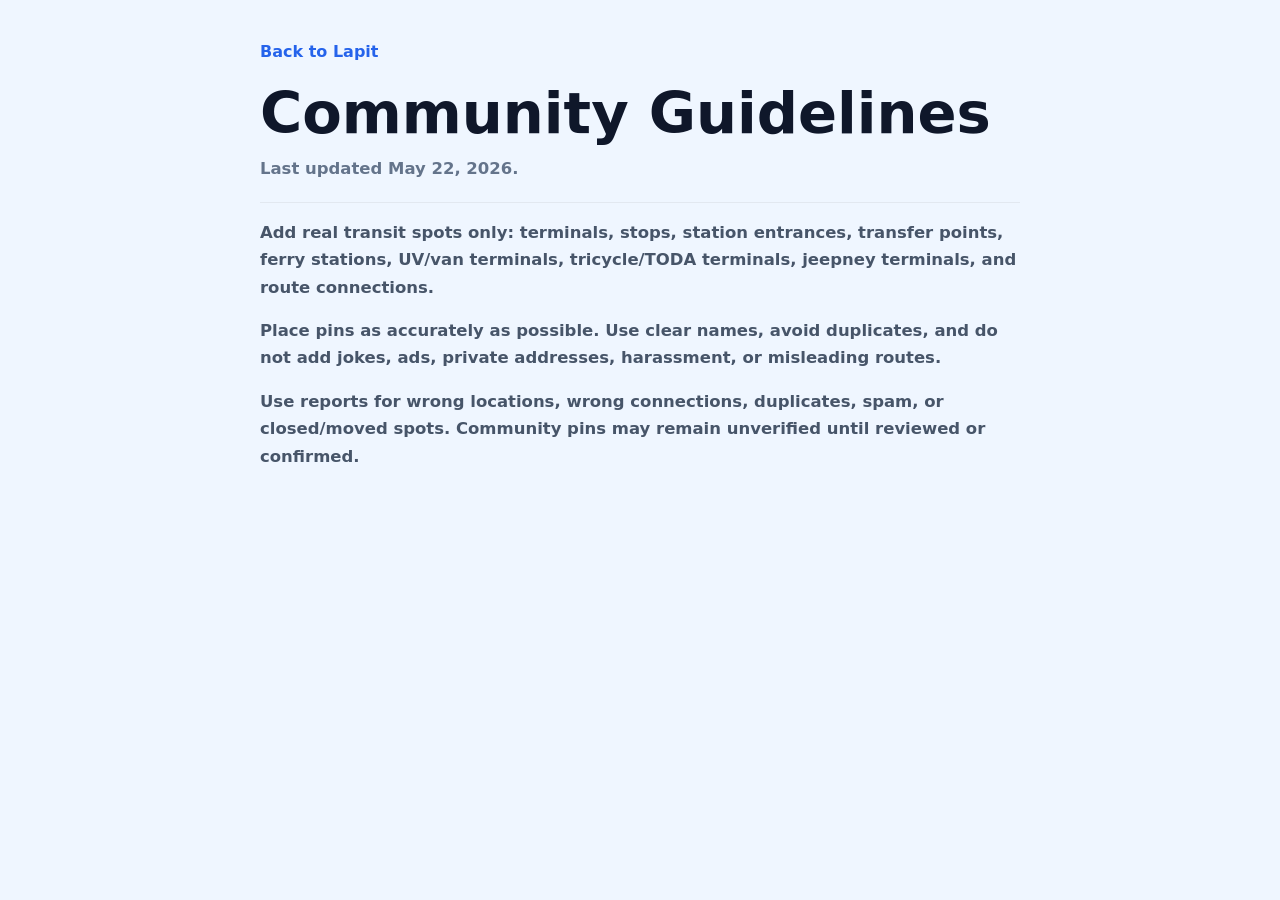
<file: community-guidelines.html>
<!DOCTYPE html>
<html lang="en-PH">
<head>
  <meta charset="UTF-8">
  <meta name="viewport" content="width=device-width, initial-scale=1.0">
  <title>Community Guidelines | Lapit</title>
  <meta name="description" content="Community guidelines for adding and reporting transit pins and routes on Lapit.">
  <meta name="robots" content="index, follow">
  <link rel="canonical" href="https://lapit-jade.vercel.app/community-guidelines.html">
  <link rel="icon" href="./favicon.svg" type="image/svg+xml">
  <link rel="stylesheet" href="./legal.css?v=2">
</head>
<body>
  <main class="legal-page">
    <a class="back-link" href="./">Back to Lapit</a>
    <h1>Community Guidelines</h1>
    <p class="updated">Last updated May 22, 2026.</p>
    <p>Add real transit spots only: terminals, stops, station entrances, transfer points, ferry stations, UV/van terminals, tricycle/TODA terminals, jeepney terminals, and route connections.</p>
    <p>Place pins as accurately as possible. Use clear names, avoid duplicates, and do not add jokes, ads, private addresses, harassment, or misleading routes.</p>
    <p>Use reports for wrong locations, wrong connections, duplicates, spam, or closed/moved spots. Community pins may remain unverified until reviewed or confirmed.</p>
  </main>
</body>
</html>
</file>
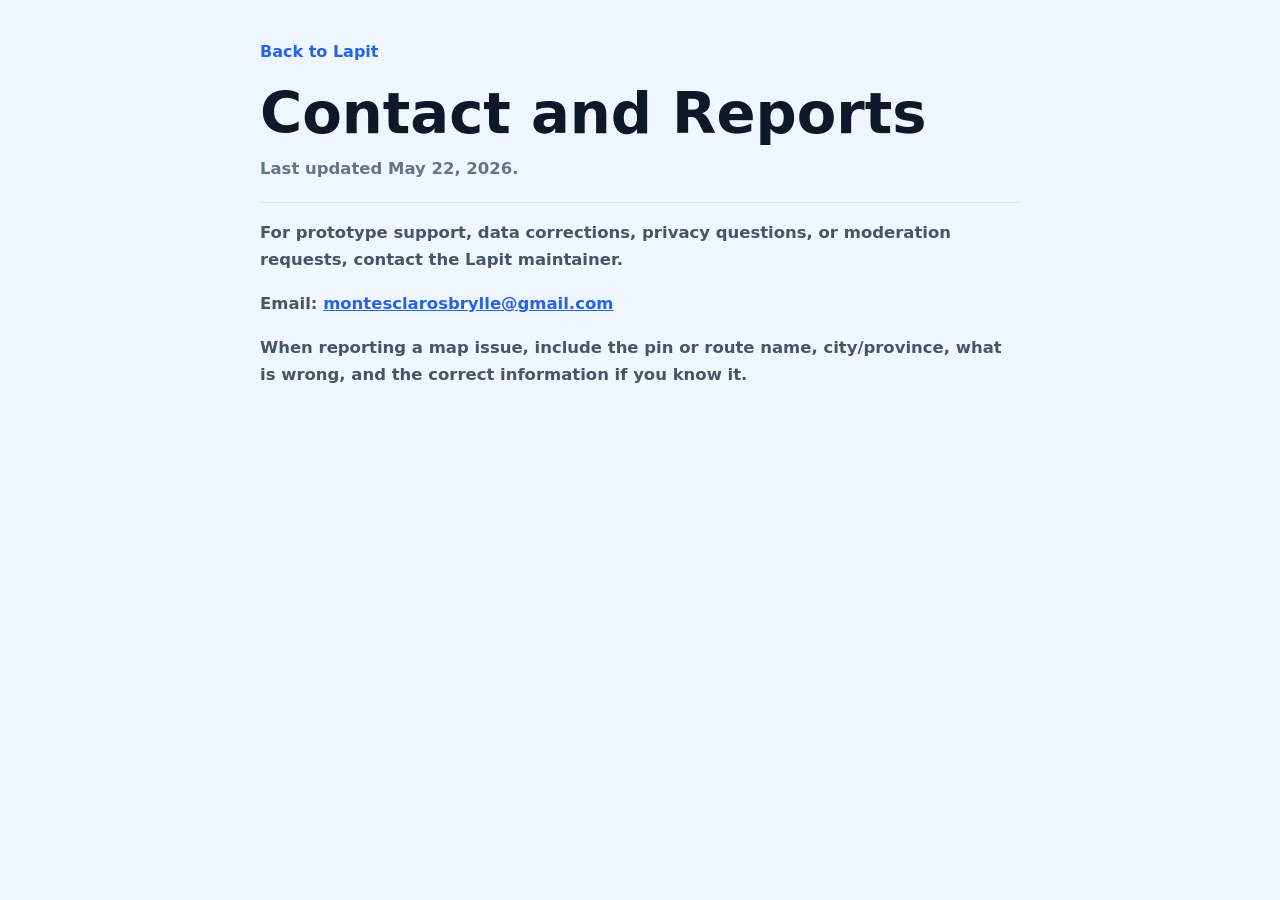
<file: contact.html>
<!DOCTYPE html>
<html lang="en-PH">
<head>
  <meta charset="UTF-8">
  <meta name="viewport" content="width=device-width, initial-scale=1.0">
  <title>Contact | Lapit</title>
  <meta name="description" content="Contact Lapit for data corrections, moderation requests, privacy questions, and prototype support.">
  <meta name="robots" content="index, follow">
  <link rel="canonical" href="https://lapit-jade.vercel.app/contact.html">
  <link rel="icon" href="./favicon.svg" type="image/svg+xml">
  <link rel="stylesheet" href="./legal.css?v=2">
</head>
<body>
  <main class="legal-page">
    <a class="back-link" href="./">Back to Lapit</a>
    <h1>Contact and Reports</h1>
    <p class="updated">Last updated May 22, 2026.</p>
    <p>For prototype support, data corrections, privacy questions, or moderation requests, contact the Lapit maintainer.</p>
    <p>Email: <a href="mailto:montesclarosbrylle@gmail.com">montesclarosbrylle@gmail.com</a></p>
    <p>When reporting a map issue, include the pin or route name, city/province, what is wrong, and the correct information if you know it.</p>
  </main>
</body>
</html>
</file>
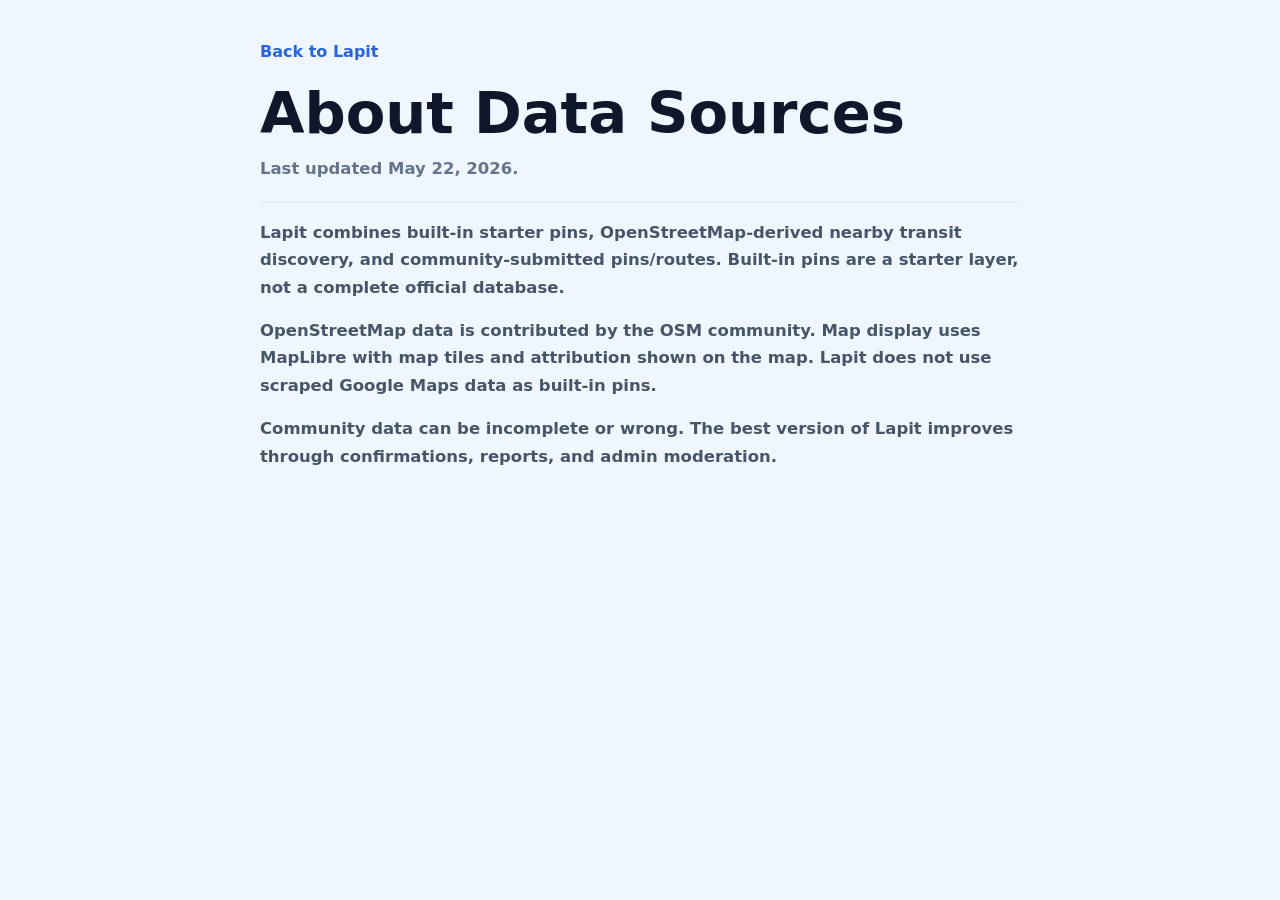
<file: data-sources.html>
<!DOCTYPE html>
<html lang="en-PH">
<head>
  <meta charset="UTF-8">
  <meta name="viewport" content="width=device-width, initial-scale=1.0">
  <title>Data Sources | Lapit</title>
  <meta name="description" content="How Lapit combines built-in transit pins, OpenStreetMap discovery, and community-submitted pins and routes.">
  <meta name="robots" content="index, follow">
  <link rel="canonical" href="https://lapit-jade.vercel.app/data-sources.html">
  <link rel="icon" href="./favicon.svg" type="image/svg+xml">
  <link rel="stylesheet" href="./legal.css?v=2">
</head>
<body>
  <main class="legal-page">
    <a class="back-link" href="./">Back to Lapit</a>
    <h1>About Data Sources</h1>
    <p class="updated">Last updated May 22, 2026.</p>
    <p>Lapit combines built-in starter pins, OpenStreetMap-derived nearby transit discovery, and community-submitted pins/routes. Built-in pins are a starter layer, not a complete official database.</p>
    <p>OpenStreetMap data is contributed by the OSM community. Map display uses MapLibre with map tiles and attribution shown on the map. Lapit does not use scraped Google Maps data as built-in pins.</p>
    <p>Community data can be incomplete or wrong. The best version of Lapit improves through confirmations, reports, and admin moderation.</p>
  </main>
</body>
</html>
</file>
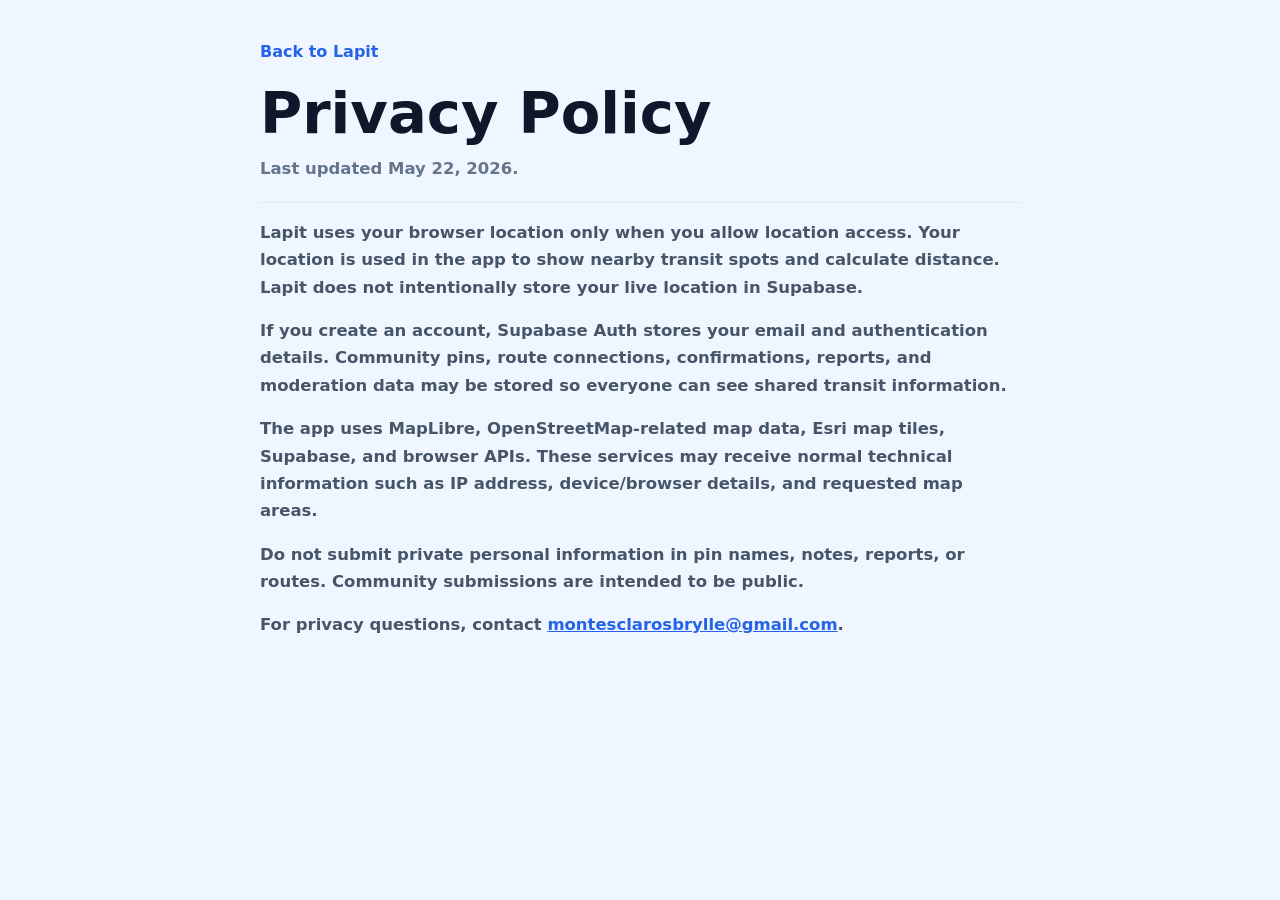
<file: privacy.html>
<!DOCTYPE html>
<html lang="en-PH">
<head>
  <meta charset="UTF-8">
  <meta name="viewport" content="width=device-width, initial-scale=1.0">
  <title>Privacy Policy | Lapit</title>
  <meta name="description" content="Privacy Policy for Lapit, a Philippines transit map using browser location, Supabase accounts, community pins, and map data services.">
  <meta name="robots" content="index, follow">
  <link rel="canonical" href="https://lapit-jade.vercel.app/privacy.html">
  <link rel="icon" href="./favicon.svg" type="image/svg+xml">
  <link rel="stylesheet" href="./legal.css?v=2">
</head>
<body>
  <main class="legal-page">
    <a class="back-link" href="./">Back to Lapit</a>
    <h1>Privacy Policy</h1>
    <p class="updated">Last updated May 22, 2026.</p>
    <p>Lapit uses your browser location only when you allow location access. Your location is used in the app to show nearby transit spots and calculate distance. Lapit does not intentionally store your live location in Supabase.</p>
    <p>If you create an account, Supabase Auth stores your email and authentication details. Community pins, route connections, confirmations, reports, and moderation data may be stored so everyone can see shared transit information.</p>
    <p>The app uses MapLibre, OpenStreetMap-related map data, Esri map tiles, Supabase, and browser APIs. These services may receive normal technical information such as IP address, device/browser details, and requested map areas.</p>
    <p>Do not submit private personal information in pin names, notes, reports, or routes. Community submissions are intended to be public.</p>
    <p>For privacy questions, contact <a href="mailto:montesclarosbrylle@gmail.com">montesclarosbrylle@gmail.com</a>.</p>
  </main>
</body>
</html>
</file>
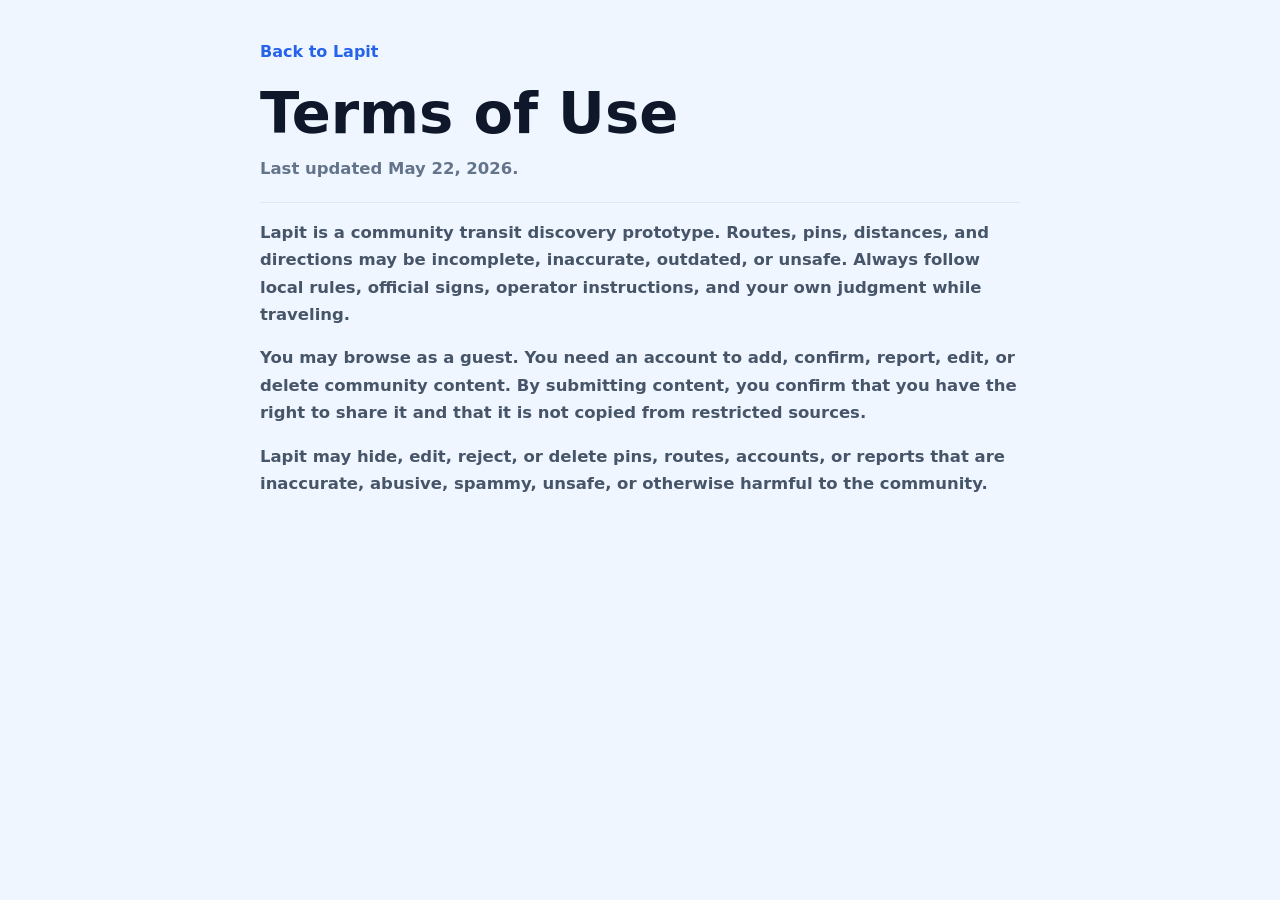
<file: terms.html>
<!DOCTYPE html>
<html lang="en-PH">
<head>
  <meta charset="UTF-8">
  <meta name="viewport" content="width=device-width, initial-scale=1.0">
  <title>Terms of Use | Lapit</title>
  <meta name="description" content="Terms of Use for Lapit, a community transit discovery prototype for the Philippines.">
  <meta name="robots" content="index, follow">
  <link rel="canonical" href="https://lapit-jade.vercel.app/terms.html">
  <link rel="icon" href="./favicon.svg" type="image/svg+xml">
  <link rel="stylesheet" href="./legal.css?v=2">
</head>
<body>
  <main class="legal-page">
    <a class="back-link" href="./">Back to Lapit</a>
    <h1>Terms of Use</h1>
    <p class="updated">Last updated May 22, 2026.</p>
    <p>Lapit is a community transit discovery prototype. Routes, pins, distances, and directions may be incomplete, inaccurate, outdated, or unsafe. Always follow local rules, official signs, operator instructions, and your own judgment while traveling.</p>
    <p>You may browse as a guest. You need an account to add, confirm, report, edit, or delete community content. By submitting content, you confirm that you have the right to share it and that it is not copied from restricted sources.</p>
    <p>Lapit may hide, edit, reject, or delete pins, routes, accounts, or reports that are inaccurate, abusive, spammy, unsafe, or otherwise harmful to the community.</p>
  </main>
</body>
</html>
</file>
<file: legal.css>
:root {
  color-scheme: light;
  --ink: #0f172a;
  --muted: #475569;
  --line: #e2e8f0;
  --blue: #2563eb;
}

* {
  box-sizing: border-box;
}

body {
  margin: 0;
  background: #eff6ff;
  color: var(--ink);
  font-family: Inter, ui-sans-serif, system-ui, -apple-system, BlinkMacSystemFont, "Segoe UI", sans-serif;
}

.legal-page {
  width: min(760px, calc(100vw - 32px));
  margin: 0 auto;
  padding: 42px 0 56px;
}

.back-link {
  display: inline-flex;
  margin-bottom: 24px;
  color: var(--blue);
  font-weight: 850;
  text-decoration: none;
}

h1 {
  margin: 0;
  font-size: 3.6rem;
  line-height: 1;
}

@media (max-width: 700px) {
  h1 {
    font-size: 2.4rem;
  }
}

.updated {
  margin-top: 12px;
  padding-bottom: 20px;
  border-bottom: 1px solid var(--line);
  color: #64748b;
  font-weight: 800;
}

p {
  color: var(--muted);
  font-size: 1.03rem;
  font-weight: 600;
  line-height: 1.65;
}

a {
  color: var(--blue);
  font-weight: 850;
}
</file>
